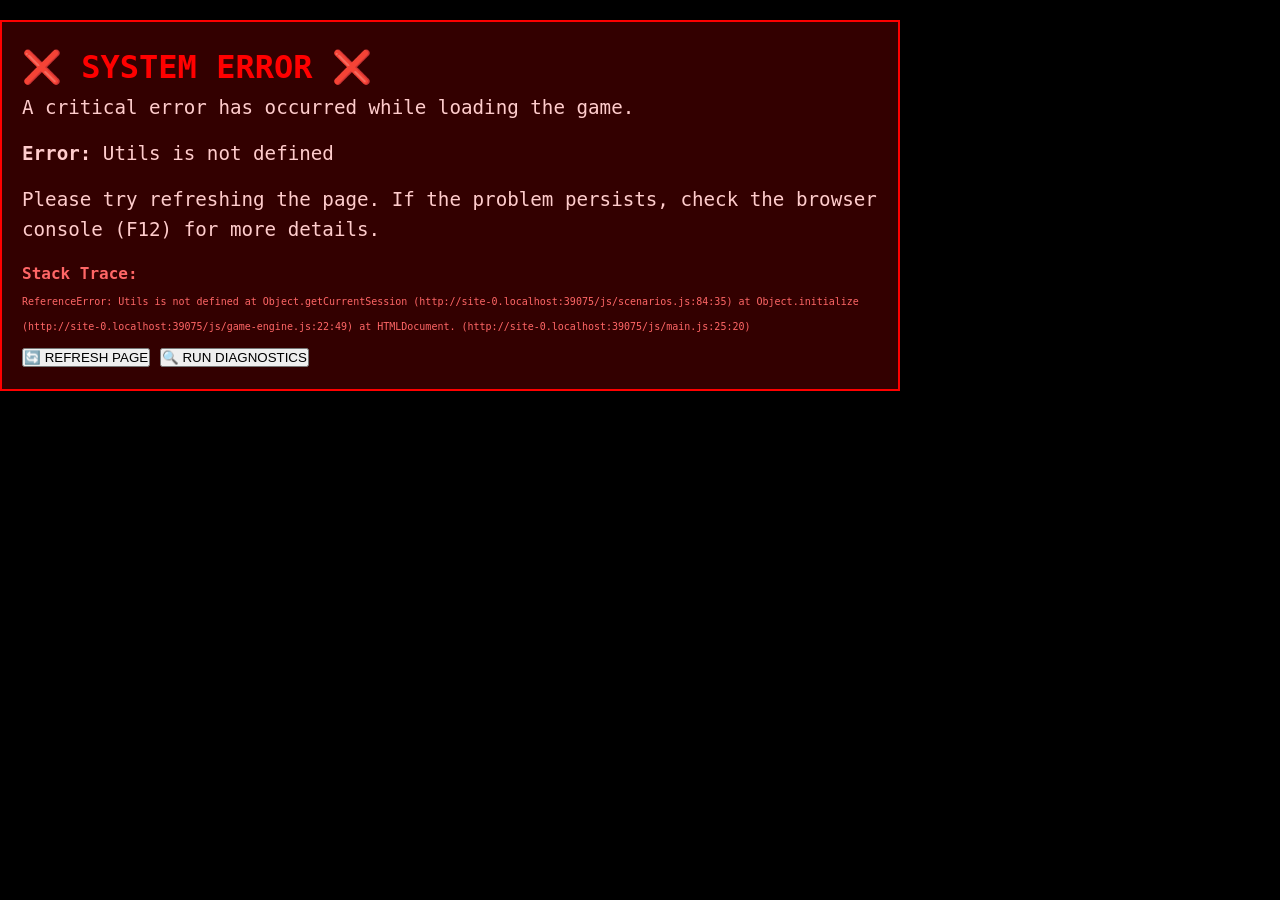
<file: index.html>
<!DOCTYPE html>
<html lang="en">
<head>
    <meta charset="UTF-8">
    <meta name="viewport" content="width=device-width, initial-scale=1.0">
    <title>Divorce Quest - Strategic Divorce Scenario Planning</title>
    <link rel="stylesheet" href="css/style.css">
    <link href="https://fonts.googleapis.com/css2?family=Press+Start+2P&display=swap" rel="stylesheet">
</head>
<body>
    <!-- Disclaimer Screen -->
    <div id="disclaimer-screen" class="screen active">
        <div class="screen-container">
            <div class="disclaimer-box">
                <h1 class="pixel-title">⚠️ IMPORTANT DISCLAIMER ⚠️</h1>
                <div class="disclaimer-content">
                    <p class="disclaimer-text">
                        THIS IS ONLY A GAME. This simulation does not suggest in any way 
                        how to execute a divorce and does not constitute legal, financial, 
                        or psychological advice.
                    </p>
                    <p class="disclaimer-text">
                        The outcomes generated are based on statistical models and averages. 
                        Every divorce case is unique and requires professional consultation.
                    </p>
                    <p class="disclaimer-text">
                        Please consult with qualified attorneys, financial advisors, and 
                        mental health professionals for real divorce planning.
                    </p>
                    <p class="disclaimer-warning">
                        By clicking "I UNDERSTAND", you acknowledge that this is an 
                        educational simulation tool only.
                    </p>
                </div>
                <button id="accept-disclaimer" class="pixel-button primary">I UNDERSTAND - ENTER GAME</button>
            </div>
        </div>
    </div>

    <!-- Main Menu Screen -->
    <div id="menu-screen" class="screen">
        <div class="screen-container">
            <div class="game-header">
                <h1 class="game-title">DIVORCE QUEST</h1>
                <p class="game-subtitle">Strategic Divorce Scenario Planning</p>
                <p class="version">Version 1.1.0 - Enhanced Edition</p>
            </div>
            
            <div class="menu-container">
                <div class="menu-section">
                    <h2 class="pixel-heading">Main Menu</h2>
                    <button id="new-scenario-btn" class="pixel-button primary">🆕 NEW SCENARIO</button>
                    <button id="load-scenario-btn" class="pixel-button secondary">📂 LOAD SCENARIO</button>
                    <button id="manage-content-btn" class="pixel-button secondary">⚙️ MANAGE CONTENT</button>
                    <button id="view-documents-btn" class="pixel-button secondary">📄 STATE DOCUMENTS</button>
                </div>

                <div class="stats-panel">
                    <h3 class="pixel-subheading">Game Stats</h3>
                    <div class="stat-item">
                        <span class="stat-label">Saved Scenarios:</span>
                        <span id="scenario-count" class="stat-value">0</span>
                    </div>
                    <div class="stat-item">
                        <span class="stat-label">Questions Available:</span>
                        <span id="question-count" class="stat-value">45</span>
                    </div>
                    <div class="stat-item">
                        <span class="stat-label">States Supported:</span>
                        <span class="stat-value">50</span>
                    </div>
                </div>
            </div>
        </div>
    </div>

    <!-- Character Creation Screen -->
    <div id="character-screen" class="screen">
        <div class="screen-container">
            <div class="game-header">
                <h2 class="pixel-heading">Create Your Character</h2>
                <p class="instruction-text">Define your divorce scenario character</p>
            </div>

            <div class="form-container">
                <div class="form-group">
                    <label for="character-name" class="form-label">Character Name:</label>
                    <input type="text" id="character-name" class="pixel-input" placeholder="Enter your name" required>
                </div>

                <div class="form-group">
                    <label for="character-gender" class="form-label">Gender:</label>
                    <select id="character-gender" class="pixel-select" required>
                        <option value="">Select Gender</option>
                        <option value="male">Male</option>
                        <option value="female">Female</option>
                        <option value="non-binary">Non-Binary</option>
                        <option value="prefer-not-to-say">Prefer Not to Say</option>
                    </select>
                </div>

                <div class="form-group">
                    <label for="scenario-state" class="form-label">State:</label>
                    <select id="scenario-state" class="pixel-select" required>
                        <option value="">Select State</option>
                        <option value="AL">Alabama</option>
                        <option value="AK">Alaska</option>
                        <option value="AZ">Arizona</option>
                        <option value="AR">Arkansas</option>
                        <option value="CA">California</option>
                        <option value="CO">Colorado</option>
                        <option value="CT">Connecticut</option>
                        <option value="DE">Delaware</option>
                        <option value="FL">Florida</option>
                        <option value="GA">Georgia</option>
                        <option value="HI">Hawaii</option>
                        <option value="ID">Idaho</option>
                        <option value="IL">Illinois</option>
                        <option value="IN">Indiana</option>
                        <option value="IA">Iowa</option>
                        <option value="KS">Kansas</option>
                        <option value="KY">Kentucky</option>
                        <option value="LA">Louisiana</option>
                        <option value="ME">Maine</option>
                        <option value="MD">Maryland</option>
                        <option value="MA">Massachusetts</option>
                        <option value="MI">Michigan</option>
                        <option value="MN">Minnesota</option>
                        <option value="MS">Mississippi</option>
                        <option value="MO">Missouri</option>
                        <option value="MT">Montana</option>
                        <option value="NE">Nebraska</option>
                        <option value="NV">Nevada</option>
                        <option value="NH">New Hampshire</option>
                        <option value="NJ">New Jersey</option>
                        <option value="NM">New Mexico</option>
                        <option value="NY">New York</option>
                        <option value="NC">North Carolina</option>
                        <option value="ND">North Dakota</option>
                        <option value="OH">Ohio</option>
                        <option value="OK">Oklahoma</option>
                        <option value="OR">Oregon</option>
                        <option value="PA">Pennsylvania</option>
                        <option value="RI">Rhode Island</option>
                        <option value="SC">South Carolina</option>
                        <option value="SD">South Dakota</option>
                        <option value="TN">Tennessee</option>
                        <option value="TX">Texas</option>
                        <option value="UT">Utah</option>
                        <option value="VT">Vermont</option>
                        <option value="VA">Virginia</option>
                        <option value="WA">Washington</option>
                        <option value="WV">West Virginia</option>
                        <option value="WI">Wisconsin</option>
                        <option value="WY">Wyoming</option>
                    </select>
                </div>

                <div class="form-group">
                    <label for="scenario-zipcode" class="form-label">Zipcode:</label>
                    <input type="text" id="scenario-zipcode" class="pixel-input" placeholder="Enter zipcode" maxlength="5" pattern="[0-9]{5}" required>
                </div>

                <div class="button-group">
                    <button id="start-game-btn" class="pixel-button primary">START QUEST ➜</button>
                    <button id="back-to-menu-btn" class="pixel-button secondary">⬅ BACK</button>
                </div>
            </div>
        </div>
    </div>

    <!-- Game Screen (Questions) -->
    <div id="game-screen" class="screen">
        <div class="screen-container">
            <div class="game-header">
                <h2 id="current-character-name" class="pixel-heading"></h2>
                <div class="progress-container">
                    <div class="progress-bar">
                        <div id="progress-fill" class="progress-fill"></div>
                    </div>
                    <div class="progress-text">
                        <span id="current-question-num">1</span> / <span id="total-questions">45</span>
                    </div>
                </div>
            </div>

            <div class="question-container">
                <div class="question-header">
                    <span id="question-category" class="question-category"></span>
                </div>
                <h3 id="question-text" class="question-text"></h3>
                
                <div id="question-input-container" class="input-container">
                    <!-- Dynamic input will be inserted here -->
                </div>

                <div class="button-group">
                    <button id="prev-question-btn" class="pixel-button secondary" disabled>⬅ PREVIOUS</button>
                    <button id="next-question-btn" class="pixel-button primary">NEXT ➜</button>
                    <button id="finish-game-btn" class="pixel-button success" style="display: none;">✓ FINISH QUEST</button>
                </div>

                <div class="help-container">
                    <button id="save-progress-btn" class="pixel-button small secondary">💾 SAVE PROGRESS</button>
                    <button id="exit-to-menu-btn" class="pixel-button small secondary">🏠 EXIT TO MENU</button>
                </div>
            </div>

            <div class="idle-warning" id="idle-warning" style="display: none;">
                <p>⚠️ Idle timeout warning! Game will close in <span id="idle-countdown">60</span> seconds.</p>
                <button id="stay-active-btn" class="pixel-button small primary">I'M STILL HERE</button>
            </div>
        </div>
    </div>

    <!-- Results Screen -->
    <div id="results-screen" class="screen">
        <div class="screen-container">
            <div class="game-header">
                <h2 class="pixel-heading">📊 Quest Results</h2>
                <p class="instruction-text">Bayesian Analysis of Your Divorce Scenario</p>
            </div>

            <div id="results-container" class="results-container">
                <!-- Dynamic results will be inserted here -->
            </div>

            <div class="button-group">
                <button id="save-scenario-btn" class="pixel-button primary">💾 SAVE SCENARIO</button>
                <button id="new-quest-btn" class="pixel-button secondary">🆕 NEW QUEST</button>
                <button id="back-to-menu-final-btn" class="pixel-button secondary">🏠 MAIN MENU</button>
            </div>
        </div>
    </div>

    <!-- Load Scenario Screen -->
    <div id="load-screen" class="screen">
        <div class="screen-container">
            <div class="game-header">
                <h2 class="pixel-heading">📂 Load Scenario</h2>
                <p class="instruction-text">Select a saved scenario to review or continue</p>
            </div>

            <div id="scenarios-list" class="scenarios-list">
                <!-- Dynamic scenario list will be inserted here -->
            </div>

            <div class="button-group">
                <button id="back-to-menu-load-btn" class="pixel-button secondary">⬅ BACK</button>
            </div>
        </div>
    </div>

    <!-- Content Manager Screen -->
    <div id="content-manager-screen" class="screen">
        <div class="screen-container">
            <div class="game-header">
                <h2 class="pixel-heading">⚙️ Content Manager</h2>
                <p class="instruction-text">Add custom questions and manage game content</p>
            </div>

            <div class="content-tabs">
                <button class="tab-button active" data-tab="questions">Questions</button>
                <button class="tab-button" data-tab="documents">Documents</button>
                <button class="tab-button" data-tab="settings">Settings</button>
            </div>

            <div id="questions-tab" class="tab-content active">
                <h3 class="pixel-subheading">Add Custom Question</h3>
                <div class="form-container">
                    <div class="form-group">
                        <label class="form-label">Question Text:</label>
                        <textarea id="custom-question-text" class="pixel-textarea" rows="3" placeholder="Enter your question"></textarea>
                    </div>
                    
                    <div class="form-group">
                        <label class="form-label">Question Type:</label>
                        <select id="custom-question-type" class="pixel-select">
                            <option value="text">Text Input</option>
                            <option value="number">Number</option>
                            <option value="select">Multiple Choice</option>
                            <option value="scale">Scale (1-10)</option>
                        </select>
                    </div>

                    <div class="form-group">
                        <label class="form-label">Category:</label>
                        <select id="custom-question-category" class="pixel-select">
                            <option value="factual">Factual</option>
                            <option value="emotional">Emotional</option>
                            <option value="financial">Financial</option>
                            <option value="legal">Legal</option>
                        </select>
                    </div>

                    <button id="add-question-btn" class="pixel-button primary">➕ ADD QUESTION</button>
                </div>

                <h3 class="pixel-subheading">Custom Questions List</h3>
                <div id="custom-questions-list" class="custom-content-list">
                    <!-- Dynamic list will be inserted here -->
                </div>
            </div>

            <div id="documents-tab" class="tab-content">
                <h3 class="pixel-subheading">State Documents Database</h3>
                <p class="instruction-text">View standard divorce documents by state</p>
                <div class="form-group">
                    <label class="form-label">Select State:</label>
                    <select id="documents-state-select" class="pixel-select">
                        <option value="">Select a state</option>
                        <option value="CA">California</option>
                        <option value="NY">New York</option>
                        <option value="TX">Texas</option>
                        <option value="FL">Florida</option>
                        <!-- More states would be added -->
                    </select>
                </div>
                <div id="documents-list" class="documents-list">
                    <!-- Dynamic documents will be inserted here -->
                </div>
            </div>

            <div id="settings-tab" class="tab-content">
                <h3 class="pixel-subheading">Game Settings</h3>
                <div class="form-container">
                    <div class="form-group">
                        <label class="form-label">Idle Timeout (minutes):</label>
                        <input type="number" id="idle-timeout-setting" class="pixel-input" value="5" min="1" max="30">
                    </div>
                    <div class="form-group">
                        <label class="form-label">Auto-save:</label>
                        <select id="auto-save-setting" class="pixel-select">
                            <option value="enabled">Enabled</option>
                            <option value="disabled">Disabled</option>
                        </select>
                    </div>
                    <button id="save-settings-btn" class="pixel-button primary">💾 SAVE SETTINGS</button>
                </div>
            </div>

            <div class="button-group">
                <button id="back-to-menu-content-btn" class="pixel-button secondary">⬅ BACK</button>
            </div>
        </div>
    </div>

    <!-- State Documents Screen -->
    <div id="documents-screen" class="screen">
        <div class="screen-container">
            <div class="game-header">
                <h2 class="pixel-heading">📄 State Divorce Documents</h2>
                <p class="instruction-text">Standard documents required for divorce by state</p>
            </div>

            <div class="form-group">
                <label class="form-label">Select State:</label>
                <select id="state-documents-select" class="pixel-select">
                    <option value="">Select a state</option>
                </select>
            </div>

            <div id="state-documents-container" class="documents-container">
                <!-- Dynamic content will be inserted here -->
            </div>

            <div class="button-group">
                <button id="back-to-menu-docs-btn" class="pixel-button secondary">⬅ BACK</button>
            </div>
        </div>
    </div>

    <!-- Loading Overlay -->
    <div id="loading-overlay" class="loading-overlay" style="display: none;">
        <div class="loading-spinner"></div>
        <p class="loading-text">Loading...</p>
    </div>

    <!-- JavaScript Files -->
    <script src="js/config.js"></script>
    <script src="js/utils.js"></script>
    <script src="js/api.js"></script>
    <script src="js/bayesian.js"></script>
    <script src="js/questionnaire.js"></script>
    <script src="js/scenarios.js"></script>
    <script src="js/outcomes.js"></script>
    <script src="js/content-manager.js"></script>
    <script src="js/idle-manager.js"></script>
    <script src="js/game-engine.js"></script>
    <script src="js/main.js"></script>
</body>
</html>
</file>
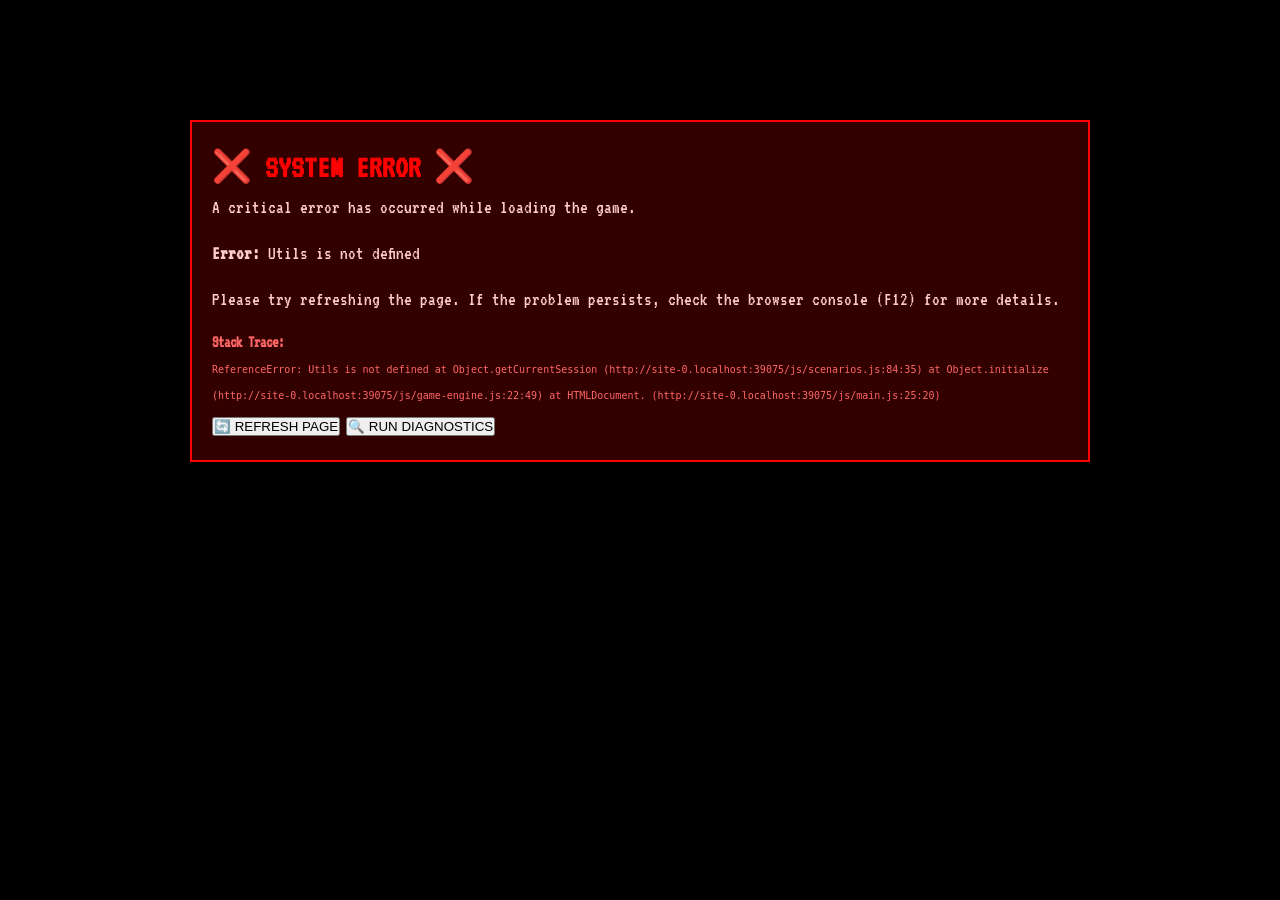
<file: divorcegame-index.html>
<!DOCTYPE html>
<html lang="en">
<head>
    <meta charset="UTF-8">
    <meta name="viewport" content="width=device-width, initial-scale=1.0">
    <title>Divorce Quest - A Scenario Planning Game</title>
    <link rel="stylesheet" href="css/style.css">
    <link rel="preconnect" href="https://fonts.googleapis.com">
    <link rel="preconnect" href="https://fonts.gstatic.com" crossorigin>
    <link href="https://fonts.googleapis.com/css2?family=Press+Start+2P&family=VT323&display=swap" rel="stylesheet">
</head>
<body>
    <div id="game-container">
        <!-- Disclaimer Screen -->
        <div id="disclaimer-screen" class="screen active">
            <div class="screen-content">
                <div class="retro-border">
                    <h1 class="title-text blink">⚠️ IMPORTANT DISCLAIMER ⚠️</h1>
                    <div class="disclaimer-box">
                        <p class="disclaimer-text">
                            This is a GAME designed for educational and exploratory purposes only.
                        </p>
                        <p class="disclaimer-text">
                            This game does NOT:
                        </p>
                        <ul class="disclaimer-list">
                            <li>Constitute legal advice</li>
                            <li>Replace consultation with a qualified attorney</li>
                            <li>Guarantee any outcomes in real divorce proceedings</li>
                            <li>Suggest how to execute a divorce</li>
                            <li>Provide legally binding information</li>
                        </ul>
                        <p class="disclaimer-text">
                            All scenarios, outcomes, and predictions are SIMULATIONS based on statistical models
                            and may not reflect your specific situation.
                        </p>
                        <p class="disclaimer-text">
                            <strong>Always consult with a licensed attorney in your jurisdiction before making any legal decisions.</strong>
                        </p>
                    </div>
                    <div class="button-container">
                        <button class="retro-button" id="accept-disclaimer">
                            I UNDERSTAND - START GAME
                        </button>
                    </div>
                </div>
            </div>
        </div>

        <!-- Title Screen -->
        <div id="title-screen" class="screen">
            <div class="screen-content">
                <div class="retro-border">
                    <h1 class="game-title blink">DIVORCE QUEST</h1>
                    <p class="subtitle">A Scenario Planning Adventure</p>
                    <div class="title-art">
                        <pre class="ascii-art">
    ⚔️  💔  🏰
    
   EXPLORE YOUR
    OPTIONS...
   
   ...BEFORE YOU
     DECIDE
                        </pre>
                    </div>
                    <div class="button-container">
                        <button class="retro-button" id="new-game-btn">NEW ADVENTURE</button>
                        <button class="retro-button" id="continue-game-btn">CONTINUE QUEST</button>
                        <button class="retro-button" id="content-admin-btn">CONTENT EDITOR</button>
                    </div>
                </div>
            </div>
        </div>

        <!-- Character Creation Screen -->
        <div id="character-creation-screen" class="screen">
            <div class="screen-content">
                <div class="retro-border">
                    <h2 class="screen-title">CREATE YOUR PROFILE</h2>
                    <div class="dialogue-box">
                        <p class="npc-text">
                            Greetings, traveler. Before you embark on this journey, 
                            I must know more about you...
                        </p>
                    </div>
                    <form id="character-form" class="game-form">
                        <div class="form-group">
                            <label>Your Name:</label>
                            <input type="text" id="player-name" required class="retro-input">
                        </div>
                        <div class="form-group">
                            <label>Email (optional - for saving progress):</label>
                            <input type="email" id="player-email" class="retro-input">
                        </div>
                        <div class="button-container">
                            <button type="submit" class="retro-button">BEGIN QUEST</button>
                            <button type="button" class="retro-button secondary" id="back-to-title">BACK</button>
                        </div>
                    </form>
                </div>
            </div>
        </div>

        <!-- Scenario Selection Screen -->
        <div id="scenario-selection-screen" class="screen">
            <div class="screen-content">
                <div class="retro-border">
                    <h2 class="screen-title">YOUR SCENARIOS</h2>
                    <div class="dialogue-box">
                        <p class="npc-text">
                            You can explore multiple paths. Each scenario represents a different 
                            journey through the realm of possibilities...
                        </p>
                    </div>
                    <div id="scenario-list" class="scenario-list">
                        <!-- Scenarios will be loaded here -->
                    </div>
                    <div class="button-container">
                        <button class="retro-button" id="new-scenario-btn">⚔️ NEW SCENARIO</button>
                        <button class="retro-button secondary" id="logout-btn">EXIT GAME</button>
                    </div>
                </div>
            </div>
        </div>

        <!-- Questionnaire Screen (Factual) -->
        <div id="questionnaire-factual-screen" class="screen">
            <div class="screen-content">
                <div class="retro-border">
                    <h2 class="screen-title">GATHERING FACTS</h2>
                    <div class="progress-bar">
                        <div class="progress-fill" id="factual-progress"></div>
                    </div>
                    <div id="factual-question-container" class="question-container">
                        <!-- Questions loaded dynamically -->
                    </div>
                </div>
            </div>
        </div>

        <!-- Questionnaire Screen (Emotional) -->
        <div id="questionnaire-emotional-screen" class="screen">
            <div class="screen-content">
                <div class="retro-border">
                    <h2 class="screen-title">UNDERSTANDING YOUR HEART</h2>
                    <div class="progress-bar">
                        <div class="progress-fill" id="emotional-progress"></div>
                    </div>
                    <div id="emotional-question-container" class="question-container">
                        <!-- Questions loaded dynamically -->
                    </div>
                </div>
            </div>
        </div>

        <!-- Outcome Prediction Screen -->
        <div id="outcome-screen" class="screen">
            <div class="screen-content">
                <div class="retro-border">
                    <h2 class="screen-title">YOUR JOURNEY'S POSSIBLE PATHS</h2>
                    <div class="dialogue-box">
                        <p class="npc-text">
                            The Oracle has spoken! Based on your journey, here are the possible outcomes...
                        </p>
                    </div>
                    <div id="outcome-container" class="outcome-container">
                        <!-- Outcomes loaded dynamically -->
                    </div>
                    <div class="button-container">
                        <button class="retro-button" id="view-documents-btn">📜 VIEW DOCUMENTS</button>
                        <button class="retro-button" id="new-scenario-from-outcome-btn">⚔️ NEW SCENARIO</button>
                        <button class="retro-button secondary" id="back-to-scenarios-btn">SCENARIO LIST</button>
                    </div>
                </div>
            </div>
        </div>

        <!-- Documents Screen -->
        <div id="documents-screen" class="screen">
            <div class="screen-content">
                <div class="retro-border">
                    <h2 class="screen-title">REQUIRED DOCUMENTS</h2>
                    <div class="dialogue-box">
                        <p class="npc-text">
                            These are the scrolls you may need in the realm of <span id="doc-state-name"></span>...
                        </p>
                    </div>
                    <div id="documents-container" class="documents-container">
                        <!-- Documents loaded dynamically -->
                    </div>
                    <div class="button-container">
                        <button class="retro-button" id="back-to-outcome-btn">BACK TO OUTCOMES</button>
                    </div>
                </div>
            </div>
        </div>

        <!-- Content Management Screen -->
        <div id="content-management-screen" class="screen">
            <div class="screen-content">
                <div class="retro-border">
                    <h2 class="screen-title">CONTENT EDITOR</h2>
                    <div class="tabs">
                        <button class="tab-btn active" data-tab="questions">Questions</button>
                        <button class="tab-btn" data-tab="dialogue">Dialogue</button>
                        <button class="tab-btn" data-tab="state-data">State Data</button>
                        <button class="tab-btn" data-tab="documents">Documents</button>
                    </div>
                    <div id="content-editor-area" class="content-editor">
                        <!-- Content editor loaded dynamically -->
                    </div>
                    <div class="button-container">
                        <button class="retro-button secondary" id="back-to-title-from-content">BACK TO TITLE</button>
                    </div>
                </div>
            </div>
        </div>

        <!-- Idle Warning Overlay -->
        <div id="idle-warning" class="overlay hidden">
            <div class="overlay-content">
                <h2>⚠️ ARE YOU STILL THERE?</h2>
                <p>You've been idle for 4 minutes.</p>
                <p>The game will close in 60 seconds...</p>
                <button class="retro-button" id="still-here-btn">I'M STILL HERE!</button>
            </div>
        </div>
    </div>

    <!-- Audio (optional, muted by default) -->
    <audio id="game-music" loop>
        <!-- You can add retro game music here -->
    </audio>

    <!-- Scripts -->
    <script src="js/config.js"></script>
    <script src="js/utils.js"></script>
    <script src="js/api.js"></script>
    <script src="js/bayesian.js"></script>
    <script src="js/questionnaire.js"></script>
    <script src="js/scenarios.js"></script>
    <script src="js/outcomes.js"></script>
    <script src="js/content-manager.js"></script>
    <script src="js/idle-manager.js"></script>
    <script src="js/game-engine.js"></script>
    <script src="js/main.js"></script>
</body>
</html>
</file>
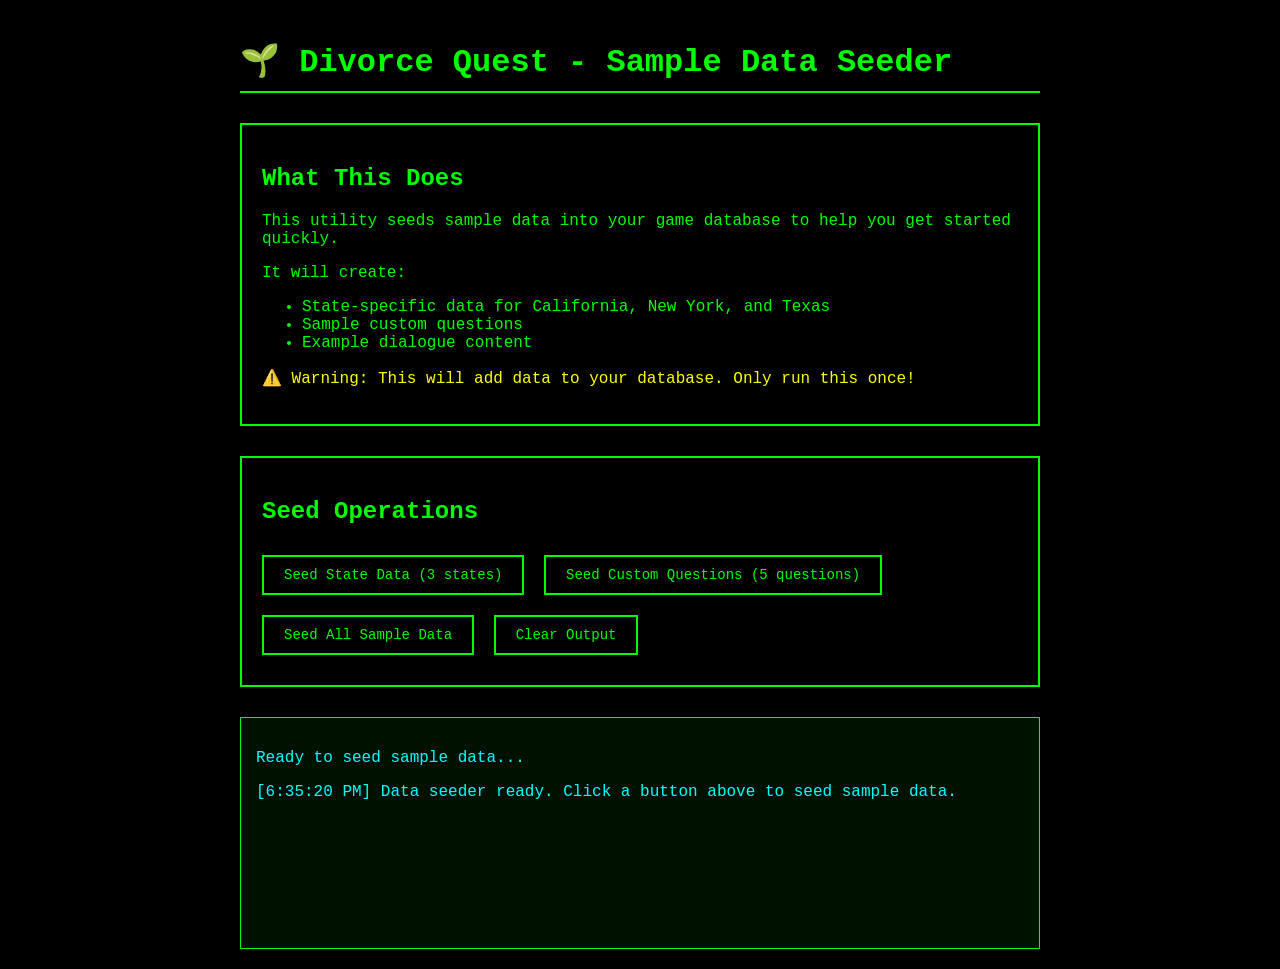
<file: divorcegame-seed-sample-data.html>
<!DOCTYPE html>
<html lang="en">
<head>
    <meta charset="UTF-8">
    <meta name="viewport" content="width=device-width, initial-scale=1.0">
    <title>Divorce Quest - Data Seeder</title>
    <style>
        body {
            font-family: 'Courier New', monospace;
            background: #000;
            color: #0f0;
            padding: 20px;
            max-width: 800px;
            margin: 0 auto;
        }
        h1 {
            border-bottom: 2px solid #0f0;
            padding-bottom: 10px;
        }
        .section {
            margin: 30px 0;
            padding: 20px;
            border: 2px solid #0f0;
        }
        button {
            background: #000;
            color: #0f0;
            border: 2px solid #0f0;
            padding: 10px 20px;
            font-family: 'Courier New', monospace;
            font-size: 14px;
            cursor: pointer;
            margin: 10px 10px 10px 0;
        }
        button:hover {
            background: #0f0;
            color: #000;
        }
        #output {
            background: #001100;
            padding: 15px;
            margin-top: 20px;
            border: 1px solid #0f0;
            min-height: 200px;
            max-height: 400px;
            overflow-y: auto;
        }
        .success {
            color: #0f0;
        }
        .error {
            color: #f00;
        }
        .warning {
            color: #ff0;
        }
        .info {
            color: #0ff;
        }
    </style>
</head>
<body>
    <h1>🌱 Divorce Quest - Sample Data Seeder</h1>
    
    <div class="section">
        <h2>What This Does</h2>
        <p>This utility seeds sample data into your game database to help you get started quickly.</p>
        <p>It will create:</p>
        <ul>
            <li>State-specific data for California, New York, and Texas</li>
            <li>Sample custom questions</li>
            <li>Example dialogue content</li>
        </ul>
        <p class="warning">⚠️ Warning: This will add data to your database. Only run this once!</p>
    </div>

    <div class="section">
        <h2>Seed Operations</h2>
        <button onclick="seedStateData()">Seed State Data (3 states)</button>
        <button onclick="seedCustomQuestions()">Seed Custom Questions (5 questions)</button>
        <button onclick="seedAll()">Seed All Sample Data</button>
        <button onclick="clearOutput()">Clear Output</button>
    </div>

    <div id="output">
        <p class="info">Ready to seed sample data...</p>
    </div>

    <script>
        // Import the config and API modules
        const script1 = document.createElement('script');
        script1.src = 'js/config.js';
        document.head.appendChild(script1);

        const script2 = document.createElement('script');
        script2.src = 'js/utils.js';
        document.head.appendChild(script2);

        const script3 = document.createElement('script');
        script3.src = 'js/api.js';
        document.head.appendChild(script3);

        function log(message, type = 'info') {
            const output = document.getElementById('output');
            const timestamp = new Date().toLocaleTimeString();
            output.innerHTML += `<p class="${type}">[${timestamp}] ${message}</p>`;
            output.scrollTop = output.scrollHeight;
        }

        function clearOutput() {
            document.getElementById('output').innerHTML = '';
        }

        async function seedStateData() {
            log('Starting state data seeding...', 'info');

            const states = [
                {
                    id: 'state_ca',
                    state_code: 'CA',
                    state_name: 'California',
                    is_community_property: true,
                    avg_divorce_duration_days: 210,
                    filing_fee: 435,
                    required_separation_days: 180,
                    custody_default: 'Joint custody preference',
                    alimony_formula: 'Duration based formula - typically 1/2 marriage length for marriages < 10 years',
                    documents_required: JSON.stringify([
                        { category: 'Initial Filing', name: 'FL-100 Petition' },
                        { category: 'Initial Filing', name: 'FL-110 Summons' },
                        { category: 'Financial', name: 'FL-150 Income and Expense Declaration' },
                        { category: 'Final', name: 'FL-180 Judgment' }
                    ]),
                    statistical_data: JSON.stringify({
                        avg_duration_with_children: 240,
                        avg_duration_without_children: 180,
                        avg_attorney_fees: 17000
                    })
                },
                {
                    id: 'state_ny',
                    state_code: 'NY',
                    state_name: 'New York',
                    is_community_property: false,
                    avg_divorce_duration_days: 270,
                    filing_fee: 335,
                    required_separation_days: 0,
                    custody_default: 'Best interest of child standard',
                    alimony_formula: 'Equitable distribution - multiple factors considered',
                    documents_required: JSON.stringify([
                        { category: 'Initial Filing', name: 'Summons with Notice' },
                        { category: 'Initial Filing', name: 'Verified Complaint' },
                        { category: 'Financial', name: 'Statement of Net Worth' },
                        { category: 'Final', name: 'Judgment of Divorce' }
                    ]),
                    statistical_data: JSON.stringify({
                        avg_duration_with_children: 300,
                        avg_duration_without_children: 240,
                        avg_attorney_fees: 15000
                    })
                },
                {
                    id: 'state_tx',
                    state_code: 'TX',
                    state_name: 'Texas',
                    is_community_property: true,
                    avg_divorce_duration_days: 180,
                    filing_fee: 300,
                    required_separation_days: 60,
                    custody_default: 'Joint managing conservatorship',
                    alimony_formula: 'Spousal maintenance - limited duration',
                    documents_required: JSON.stringify([
                        { category: 'Initial Filing', name: 'Original Petition for Divorce' },
                        { category: 'Financial', name: 'Inventory and Appraisement' },
                        { category: 'Child Related', name: 'Child Support Worksheet' },
                        { category: 'Final', name: 'Final Decree of Divorce' }
                    ]),
                    statistical_data: JSON.stringify({
                        avg_duration_with_children: 210,
                        avg_duration_without_children: 150,
                        avg_attorney_fees: 12000
                    })
                }
            ];

            for (const state of states) {
                try {
                    await API.createStateData(state);
                    log(`✓ Created state data for ${state.state_name}`, 'success');
                } catch (error) {
                    log(`✗ Error creating ${state.state_name}: ${error.message}`, 'error');
                }
            }

            log('State data seeding complete!', 'success');
        }

        async function seedCustomQuestions() {
            log('Starting custom questions seeding...', 'info');

            const questions = [
                {
                    id: 'custom_q1',
                    content_type: 'question',
                    category: 'emotional',
                    title: 'future_relationship',
                    content: 'Do you envision maintaining a friendly relationship with your spouse after divorce?',
                    metadata: JSON.stringify({
                        type: 'select',
                        npcIntro: 'The nature of your future relationship matters...',
                        options: [
                            { value: 'yes_friends', label: 'Yes, we can be friends', score: 5 },
                            { value: 'cordial', label: 'Cordial but distant', score: 3 },
                            { value: 'no_contact', label: 'Prefer no contact', score: 1 }
                        ]
                    }),
                    active: true,
                    sort_order: 100
                },
                {
                    id: 'custom_q2',
                    content_type: 'question',
                    category: 'factual',
                    title: 'business_ownership',
                    content: 'Do you or your spouse own a business?',
                    metadata: JSON.stringify({
                        type: 'boolean',
                        npcIntro: 'Business ownership complicates asset division...'
                    }),
                    active: true,
                    sort_order: 101
                },
                {
                    id: 'custom_q3',
                    content_type: 'question',
                    category: 'emotional',
                    title: 'decision_timeline',
                    content: 'How long have you been considering divorce?',
                    metadata: JSON.stringify({
                        type: 'select',
                        npcIntro: 'The length of consideration affects readiness...',
                        options: [
                            { value: 'less_month', label: 'Less than a month', score: 1 },
                            { value: '1_6_months', label: '1-6 months', score: 2 },
                            { value: '6_12_months', label: '6-12 months', score: 3 },
                            { value: 'over_year', label: 'Over a year', score: 4 },
                            { value: 'several_years', label: 'Several years', score: 5 }
                        ]
                    }),
                    active: true,
                    sort_order: 102
                },
                {
                    id: 'custom_q4',
                    content_type: 'question',
                    category: 'factual',
                    title: 'prenuptial_agreement',
                    content: 'Do you have a prenuptial or postnuptial agreement?',
                    metadata: JSON.stringify({
                        type: 'boolean',
                        npcIntro: 'Agreements made before marriage can significantly affect outcomes...'
                    }),
                    active: true,
                    sort_order: 103
                },
                {
                    id: 'custom_q5',
                    content_type: 'question',
                    category: 'emotional',
                    title: 'counseling_attempted',
                    content: 'Have you and your spouse tried marriage counseling?',
                    metadata: JSON.stringify({
                        type: 'select',
                        npcIntro: 'Counseling attempts show commitment to resolution...',
                        options: [
                            { value: 'yes_helped', label: 'Yes, it helped but not enough', score: 4 },
                            { value: 'yes_no_help', label: 'Yes, but it did not help', score: 3 },
                            { value: 'refused', label: 'One of us refused', score: 2 },
                            { value: 'not_tried', label: 'No, we have not tried', score: 1 }
                        ]
                    }),
                    active: true,
                    sort_order: 104
                }
            ];

            for (const question of questions) {
                try {
                    await API.createContent(question);
                    log(`✓ Created custom question: ${question.title}`, 'success');
                } catch (error) {
                    log(`✗ Error creating question ${question.title}: ${error.message}`, 'error');
                }
            }

            log('Custom questions seeding complete!', 'success');
        }

        async function seedAll() {
            log('Starting full database seed...', 'info');
            log('═══════════════════════════════════', 'info');
            
            await seedStateData();
            log('───────────────────────────────────', 'info');
            await seedCustomQuestions();
            
            log('═══════════════════════════════════', 'info');
            log('🎉 All sample data seeded successfully!', 'success');
            log('You can now close this page and return to the game.', 'info');
        }

        // Auto-load on page load
        window.addEventListener('load', () => {
            setTimeout(() => {
                log('Data seeder ready. Click a button above to seed sample data.', 'info');
            }, 500);
        });
    </script>
</body>
</html>
</file>
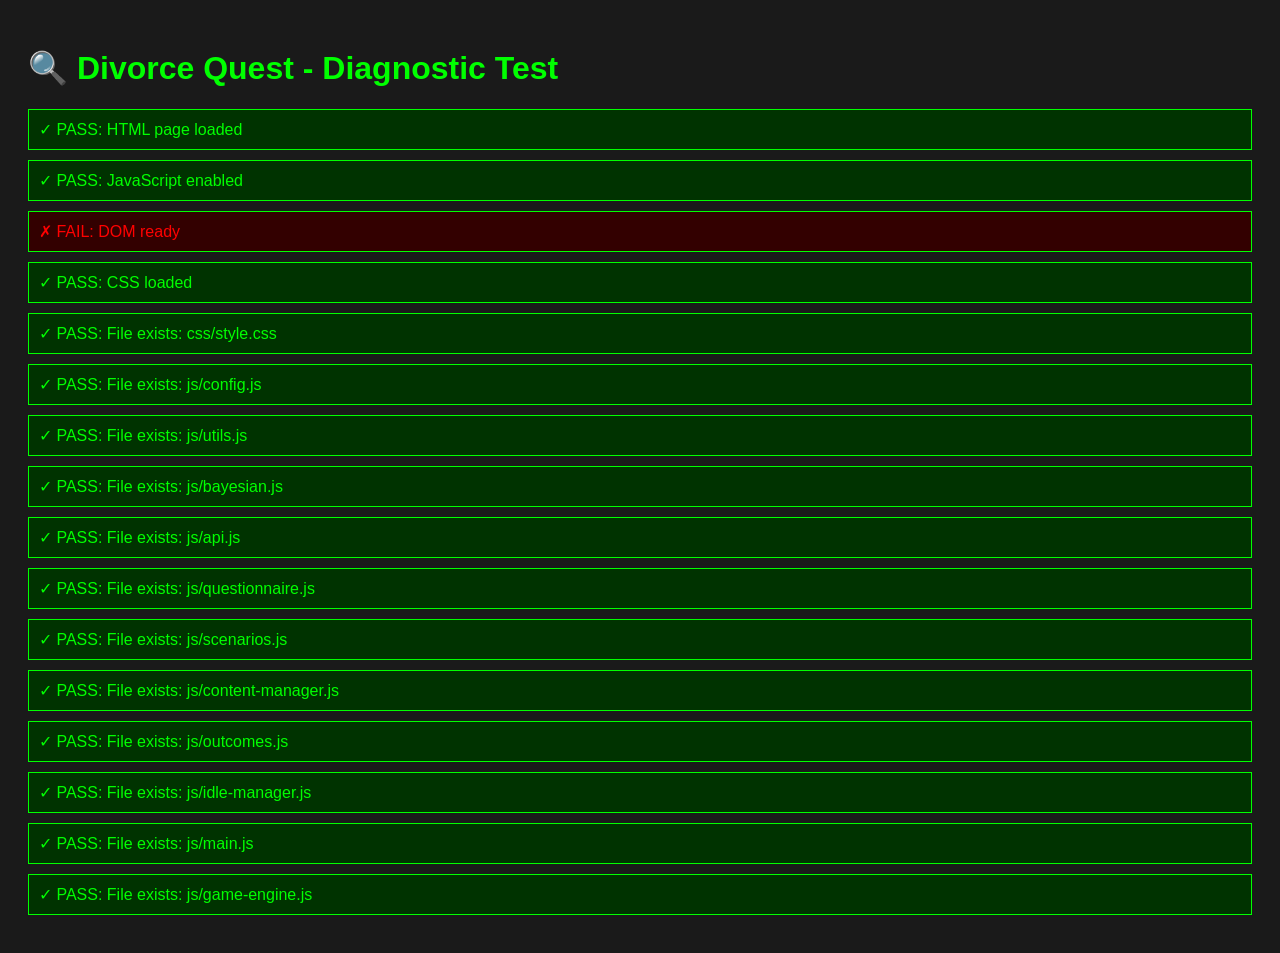
<file: test-page.html>
<!DOCTYPE html>
<html lang="en">
<head>
    <meta charset="UTF-8">
    <meta name="viewport" content="width=device-width, initial-scale=1.0">
    <title>Divorce Quest - Diagnostic Test</title>
    <style>
        body {
            font-family: Arial, sans-serif;
            padding: 20px;
            background: #1a1a1a;
            color: #00ff00;
        }
        .test-result {
            margin: 10px 0;
            padding: 10px;
            border: 1px solid #00ff00;
        }
        .pass { background: #003300; color: #00ff00; }
        .fail { background: #330000; color: #ff0000; }
        h1 { color: #00ff00; }
    </style>
</head>
<body>
    <h1>🔍 Divorce Quest - Diagnostic Test</h1>
    <div id="results"></div>

    <script>
        const results = document.getElementById('results');
        
        function test(name, condition) {
            const div = document.createElement('div');
            div.className = 'test-result ' + (condition ? 'pass' : 'fail');
            div.textContent = (condition ? '✓ PASS: ' : '✗ FAIL: ') + name;
            results.appendChild(div);
            return condition;
        }

        // Run tests
        console.log('🔍 Running diagnostic tests...');
        
        test('HTML page loaded', true);
        test('JavaScript enabled', typeof console !== 'undefined');
        test('DOM ready', document.readyState === 'complete' || document.readyState === 'interactive');
        
        // Test CSS
        const cssLoaded = document.styleSheets.length > 0;
        test('CSS loaded', cssLoaded);
        
        // Check if files can be loaded
        const filesToCheck = [
            'css/style.css',
            'js/config.js',
            'js/utils.js',
            'js/api.js',
            'js/bayesian.js',
            'js/questionnaire.js',
            'js/scenarios.js',
            'js/outcomes.js',
            'js/content-manager.js',
            'js/idle-manager.js',
            'js/game-engine.js',
            'js/main.js'
        ];

        console.log('📁 Checking files...');
        
        filesToCheck.forEach(file => {
            fetch(file)
                .then(response => {
                    test(`File exists: ${file}`, response.ok);
                    if (!response.ok) {
                        console.error(`Missing: ${file} (${response.status})`);
                    }
                })
                .catch(error => {
                    test(`File exists: ${file}`, false);
                    console.error(`Error loading ${file}:`, error);
                });
        });

        // Add link to game
        setTimeout(() => {
            const link = document.createElement('div');
            link.style.marginTop = '20px';
            link.innerHTML = '<a href="index.html" style="color: #00ff00;">← Back to Game</a>';
            results.appendChild(link);
        }, 2000);
    </script>
</body>
</html>
</file>
<file: css/style.css>
/* ============================================
   DIVORCE QUEST - Retro 1980s RPG Style CSS
   ============================================ */

:root {
    /* Retro Color Palette */
    --primary-bg: #000000;
    --secondary-bg: #1a1a1a;
    --border-color: #00ff00;
    --text-color: #00ff00;
    --text-secondary: #00aa00;
    --highlight-color: #ffff00;
    --error-color: #ff0000;
    --success-color: #00ff00;
    --warning-color: #ffaa00;
    
    /* Border styles */
    --border-width: 4px;
    --box-shadow: 0 0 20px rgba(0, 255, 0, 0.5);
}

* {
    margin: 0;
    padding: 0;
    box-sizing: border-box;
}

body {
    font-family: 'VT323', monospace;
    background-color: var(--primary-bg);
    color: var(--text-color);
    overflow: hidden;
    line-height: 1.6;
}

#game-container {
    width: 100vw;
    height: 100vh;
    display: flex;
    justify-content: center;
    align-items: center;
    padding: 20px;
    background: 
        repeating-linear-gradient(
            0deg,
            rgba(0, 0, 0, 0.15),
            rgba(0, 0, 0, 0.15) 1px,
            transparent 1px,
            transparent 2px
        );
}

/* Screen Management */
.screen {
    display: none;
    width: 100%;
    max-width: 900px;
    height: 90vh;
    max-height: 700px;
    animation: fadeIn 0.5s ease-in;
}

.screen.active {
    display: block;
}

@keyframes fadeIn {
    from { opacity: 0; }
    to { opacity: 1; }
}

.screen-content {
    width: 100%;
    height: 100%;
    display: flex;
    flex-direction: column;
}

/* Retro Border Box */
.retro-border {
    border: var(--border-width) solid var(--border-color);
    padding: 30px;
    background-color: var(--secondary-bg);
    box-shadow: var(--box-shadow);
    height: 100%;
    overflow-y: auto;
    position: relative;
}

.retro-border::-webkit-scrollbar {
    width: 12px;
}

.retro-border::-webkit-scrollbar-track {
    background: var(--primary-bg);
}

.retro-border::-webkit-scrollbar-thumb {
    background: var(--border-color);
    border: 2px solid var(--primary-bg);
}

/* Typography */
.game-title {
    font-family: 'Press Start 2P', cursive;
    font-size: 2.5rem;
    text-align: center;
    color: var(--highlight-color);
    text-shadow: 4px 4px 0 var(--border-color);
    margin-bottom: 20px;
}

.title-text {
    font-family: 'Press Start 2P', cursive;
    font-size: 1.5rem;
    text-align: center;
    color: var(--error-color);
    margin-bottom: 20px;
}

.subtitle {
    font-size: 1.5rem;
    text-align: center;
    color: var(--text-color);
    margin-bottom: 30px;
}

.screen-title {
    font-family: 'Press Start 2P', cursive;
    font-size: 1.3rem;
    text-align: center;
    color: var(--highlight-color);
    margin-bottom: 25px;
    padding-bottom: 10px;
    border-bottom: 2px solid var(--border-color);
}

/* Blinking Animation */
@keyframes blink {
    0%, 49% { opacity: 1; }
    50%, 100% { opacity: 0; }
}

.blink {
    animation: blink 1s infinite;
}

/* Title ASCII Art */
.title-art {
    text-align: center;
    margin: 30px 0;
}

.ascii-art {
    font-family: 'VT323', monospace;
    font-size: 1.5rem;
    color: var(--text-color);
    line-height: 1.4;
}

/* Buttons */
.button-container {
    display: flex;
    flex-direction: column;
    gap: 15px;
    margin-top: 30px;
}

.retro-button {
    font-family: 'Press Start 2P', cursive;
    font-size: 0.9rem;
    padding: 15px 30px;
    background-color: var(--primary-bg);
    color: var(--text-color);
    border: 3px solid var(--border-color);
    cursor: pointer;
    transition: all 0.1s;
    text-transform: uppercase;
}

.retro-button:hover {
    background-color: var(--border-color);
    color: var(--primary-bg);
    box-shadow: 0 0 10px var(--border-color);
    transform: scale(1.05);
}

.retro-button:active {
    transform: scale(0.95);
}

.retro-button.secondary {
    border-color: var(--text-secondary);
    color: var(--text-secondary);
}

.retro-button.secondary:hover {
    background-color: var(--text-secondary);
    color: var(--primary-bg);
}

.retro-button:disabled {
    opacity: 0.5;
    cursor: not-allowed;
}

/* Disclaimer Box */
.disclaimer-box {
    background-color: var(--primary-bg);
    border: 2px solid var(--error-color);
    padding: 20px;
    margin: 20px 0;
    max-height: 400px;
    overflow-y: auto;
}

.disclaimer-text {
    font-size: 1.2rem;
    margin-bottom: 15px;
    color: var(--text-color);
}

.disclaimer-list {
    list-style: none;
    padding-left: 20px;
    margin: 15px 0;
}

.disclaimer-list li {
    font-size: 1.2rem;
    color: var(--text-color);
    margin-bottom: 8px;
}

.disclaimer-list li:before {
    content: "▸ ";
    color: var(--error-color);
    font-weight: bold;
}

/* Dialogue Box */
.dialogue-box {
    background-color: var(--primary-bg);
    border: 3px solid var(--border-color);
    padding: 20px;
    margin: 20px 0;
}

.npc-text {
    font-size: 1.3rem;
    color: var(--text-color);
    line-height: 1.8;
}

/* Forms */
.game-form {
    margin: 20px 0;
}

.form-group {
    margin-bottom: 20px;
}

.form-group label {
    display: block;
    font-size: 1.2rem;
    color: var(--text-color);
    margin-bottom: 8px;
    font-family: 'Press Start 2P', cursive;
    font-size: 0.8rem;
}

.retro-input,
.retro-select,
.retro-textarea {
    width: 100%;
    padding: 12px;
    font-family: 'VT323', monospace;
    font-size: 1.3rem;
    background-color: var(--primary-bg);
    color: var(--text-color);
    border: 2px solid var(--border-color);
    outline: none;
}

.retro-input:focus,
.retro-select:focus,
.retro-textarea:focus {
    box-shadow: 0 0 10px var(--border-color);
}

.retro-textarea {
    min-height: 100px;
    resize: vertical;
}

/* Progress Bar */
.progress-bar {
    width: 100%;
    height: 30px;
    background-color: var(--primary-bg);
    border: 2px solid var(--border-color);
    margin: 20px 0;
    position: relative;
}

.progress-fill {
    height: 100%;
    background-color: var(--border-color);
    transition: width 0.3s ease;
    position: relative;
}

.progress-fill::after {
    content: '';
    position: absolute;
    top: 0;
    left: 0;
    width: 100%;
    height: 100%;
    background: repeating-linear-gradient(
        45deg,
        transparent,
        transparent 10px,
        rgba(0, 0, 0, 0.3) 10px,
        rgba(0, 0, 0, 0.3) 20px
    );
}

/* Question Container */
.question-container {
    margin: 20px 0;
}

.question-box {
    background-color: var(--primary-bg);
    border: 3px solid var(--border-color);
    padding: 25px;
    margin-bottom: 20px;
}

.question-text {
    font-size: 1.4rem;
    color: var(--highlight-color);
    margin-bottom: 20px;
    font-family: 'Press Start 2P', cursive;
    font-size: 1rem;
}

.answer-options {
    display: flex;
    flex-direction: column;
    gap: 10px;
}

.answer-option {
    padding: 15px;
    background-color: var(--secondary-bg);
    border: 2px solid var(--border-color);
    color: var(--text-color);
    font-size: 1.2rem;
    cursor: pointer;
    transition: all 0.2s;
}

.answer-option:hover {
    background-color: var(--border-color);
    color: var(--primary-bg);
    transform: translateX(10px);
}

.answer-option.selected {
    background-color: var(--border-color);
    color: var(--primary-bg);
    border-color: var(--highlight-color);
}

/* Scenario List */
.scenario-list {
    max-height: 350px;
    overflow-y: auto;
    margin: 20px 0;
}

.scenario-item {
    background-color: var(--primary-bg);
    border: 2px solid var(--border-color);
    padding: 15px;
    margin-bottom: 15px;
    cursor: pointer;
    transition: all 0.2s;
    display: flex;
    justify-content: space-between;
    align-items: center;
}

.scenario-item:hover {
    border-color: var(--highlight-color);
    box-shadow: 0 0 15px rgba(255, 255, 0, 0.3);
    transform: translateX(5px);
}

.scenario-info h3 {
    font-family: 'Press Start 2P', cursive;
    font-size: 0.9rem;
    color: var(--highlight-color);
    margin-bottom: 8px;
}

.scenario-info p {
    font-size: 1.1rem;
    color: var(--text-secondary);
}

.scenario-status {
    font-family: 'Press Start 2P', cursive;
    font-size: 0.7rem;
    padding: 8px 15px;
    border: 2px solid var(--border-color);
}

.scenario-status.completed {
    color: var(--success-color);
    border-color: var(--success-color);
}

.scenario-status.in-progress {
    color: var(--warning-color);
    border-color: var(--warning-color);
}

/* Outcome Container */
.outcome-container {
    margin: 20px 0;
}

.outcome-section {
    background-color: var(--primary-bg);
    border: 3px solid var(--border-color);
    padding: 20px;
    margin-bottom: 20px;
}

.outcome-section h3 {
    font-family: 'Press Start 2P', cursive;
    font-size: 1rem;
    color: var(--highlight-color);
    margin-bottom: 15px;
}

.outcome-stat {
    display: flex;
    justify-content: space-between;
    padding: 10px;
    margin-bottom: 10px;
    background-color: var(--secondary-bg);
    border-left: 4px solid var(--border-color);
}

.stat-label {
    font-size: 1.2rem;
    color: var(--text-color);
}

.stat-value {
    font-size: 1.2rem;
    color: var(--highlight-color);
    font-weight: bold;
}

.probability-bar {
    width: 100%;
    height: 25px;
    background-color: var(--primary-bg);
    border: 2px solid var(--border-color);
    margin: 10px 0;
    position: relative;
}

.probability-fill {
    height: 100%;
    background-color: var(--border-color);
}

.probability-label {
    position: absolute;
    top: 50%;
    left: 50%;
    transform: translate(-50%, -50%);
    font-family: 'Press Start 2P', cursive;
    font-size: 0.7rem;
    color: var(--primary-bg);
    z-index: 1;
    text-shadow: 0 0 3px var(--border-color);
}

/* Documents Container */
.documents-container {
    margin: 20px 0;
}

.document-category {
    margin-bottom: 30px;
}

.document-category h3 {
    font-family: 'Press Start 2P', cursive;
    font-size: 1rem;
    color: var(--highlight-color);
    margin-bottom: 15px;
    border-bottom: 2px solid var(--border-color);
    padding-bottom: 10px;
}

.document-list {
    list-style: none;
}

.document-list li {
    padding: 12px;
    background-color: var(--primary-bg);
    border: 2px solid var(--border-color);
    margin-bottom: 10px;
    font-size: 1.2rem;
    color: var(--text-color);
}

.document-list li:before {
    content: "📜 ";
    margin-right: 10px;
}

/* Content Editor */
.tabs {
    display: flex;
    gap: 10px;
    margin-bottom: 20px;
    flex-wrap: wrap;
}

.tab-btn {
    font-family: 'Press Start 2P', cursive;
    font-size: 0.7rem;
    padding: 10px 15px;
    background-color: var(--primary-bg);
    color: var(--text-secondary);
    border: 2px solid var(--text-secondary);
    cursor: pointer;
    transition: all 0.2s;
}

.tab-btn.active {
    background-color: var(--border-color);
    color: var(--primary-bg);
    border-color: var(--border-color);
}

.tab-btn:hover {
    border-color: var(--border-color);
}

.content-editor {
    max-height: 450px;
    overflow-y: auto;
}

.content-item {
    background-color: var(--primary-bg);
    border: 2px solid var(--border-color);
    padding: 15px;
    margin-bottom: 15px;
}

.content-item h4 {
    font-family: 'Press Start 2P', cursive;
    font-size: 0.8rem;
    color: var(--highlight-color);
    margin-bottom: 10px;
}

.content-actions {
    display: flex;
    gap: 10px;
    margin-top: 10px;
}

.small-btn {
    font-family: 'Press Start 2P', cursive;
    font-size: 0.6rem;
    padding: 8px 12px;
    background-color: var(--primary-bg);
    color: var(--border-color);
    border: 2px solid var(--border-color);
    cursor: pointer;
}

.small-btn:hover {
    background-color: var(--border-color);
    color: var(--primary-bg);
}

.small-btn.delete {
    border-color: var(--error-color);
    color: var(--error-color);
}

.small-btn.delete:hover {
    background-color: var(--error-color);
    color: var(--primary-bg);
}

/* Idle Warning Overlay */
.overlay {
    position: fixed;
    top: 0;
    left: 0;
    width: 100vw;
    height: 100vh;
    background-color: rgba(0, 0, 0, 0.9);
    display: flex;
    justify-content: center;
    align-items: center;
    z-index: 1000;
    animation: fadeIn 0.3s;
}

.overlay.hidden {
    display: none;
}

.overlay-content {
    background-color: var(--secondary-bg);
    border: 4px solid var(--warning-color);
    padding: 40px;
    text-align: center;
    box-shadow: 0 0 30px var(--warning-color);
}

.overlay-content h2 {
    font-family: 'Press Start 2P', cursive;
    font-size: 1.5rem;
    color: var(--warning-color);
    margin-bottom: 20px;
}

.overlay-content p {
    font-size: 1.3rem;
    color: var(--text-color);
    margin-bottom: 15px;
}

/* Responsive Design */
@media (max-width: 768px) {
    .game-title {
        font-size: 1.5rem;
    }
    
    .screen-title {
        font-size: 1rem;
    }
    
    .retro-button {
        font-size: 0.7rem;
        padding: 12px 20px;
    }
    
    .retro-border {
        padding: 15px;
    }
    
    .npc-text,
    .disclaimer-text {
        font-size: 1.1rem;
    }
}

@media (max-width: 480px) {
    .game-title {
        font-size: 1.2rem;
    }
    
    .screen {
        max-height: 85vh;
    }
    
    .retro-button {
        font-size: 0.6rem;
        padding: 10px 15px;
    }
}

/* Utility Classes */
.hidden {
    display: none !important;
}

.text-center {
    text-align: center;
}

.text-warning {
    color: var(--warning-color);
}

.text-error {
    color: var(--error-color);
}

.text-success {
    color: var(--success-color);
}

.mt-20 {
    margin-top: 20px;
}

.mb-20 {
    margin-bottom: 20px;
}
</file>
